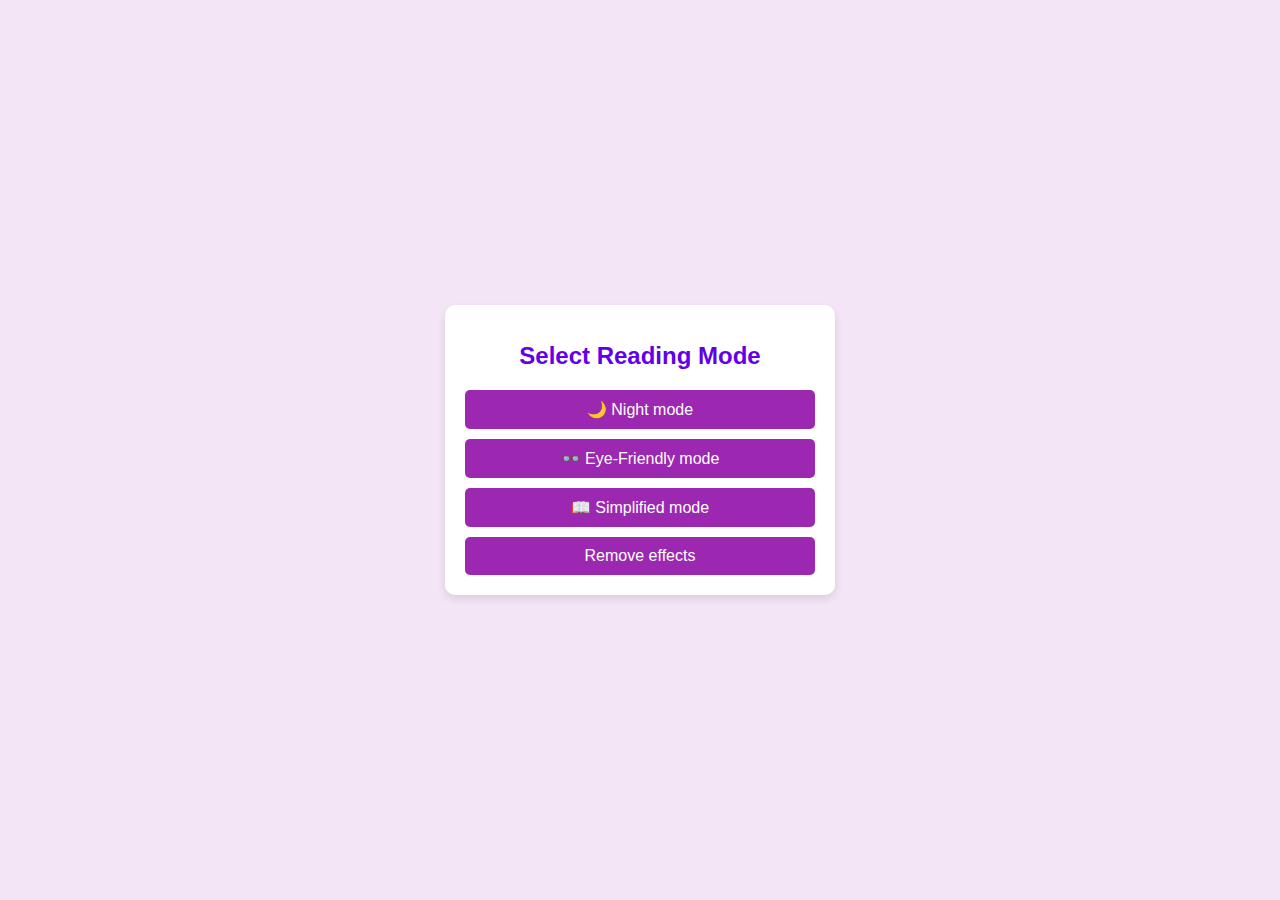
<file: laboratorna2/index.html>
<!DOCTYPE html>
<html lang="en">
<head>
    <meta charset="UTF-8">
    <meta name="viewport" content="width=device-width, initial-scale=1.0">
    <link rel="stylesheet" href="styles.css">
    <title>Colorful Reading Change</title>
</head>
<body>
    <div class="container">
        <h1>Select Reading Mode</h1>
        <div class="button-container">
            <button id="nightMode">🌙 Night mode</button>
            <button id="eyeFriendlyMode">👓 Eye-Friendly mode</button>
            <button id="simplifiedMode">📖 Simplified mode</button>
            <button id="clearEffects">Remove effects</button>
        </div>
    </div>
    <script src="script.js"></script>
</body>
</html>
</file>
<file: laboratorna2/styles.css>
body {
    margin: 0;
    padding: 0;
    font-family: 'Arial', sans-serif;
    background-color: #f3e5f5;
    display: flex;
    justify-content: center;
    align-items: center;
    height: 100vh;
    text-align: center;
}

.container {
    width: 350px;
    padding: 20px;
    background-color: #ffffff;
    border-radius: 10px;
    box-shadow: 0 4px 8px rgba(0, 0, 0, 0.1);
}

h1 {
    color: #6200ea;
    font-weight: bold;
    font-size: 1.5em;
    margin-bottom: 20px;
}

.button-container {
    display: flex;
    flex-direction: column;
    gap: 10px;
}

button {
    background-color: #9c27b0;
    color: white;
    border: none;
    border-radius: 5px;
    padding: 10px 0;
    font-size: 16px;
    cursor: pointer;
    transition: background-color 0.3s;
}

button:hover {
    background-color: #6a1b9a;
}

.hidden {
    display: none;
}

.night-mode {
    background-color: #1a1a1a !important;
    color: #f0f0f0 !important;
}

.eye-friendly-mode {
    background-color: #fef2d0 !important;
    color: #5b4d33 !important;
}

.simplified-mode {
    background-color: #ffffff !important;
    color: #000000 !important;
}
</file>
